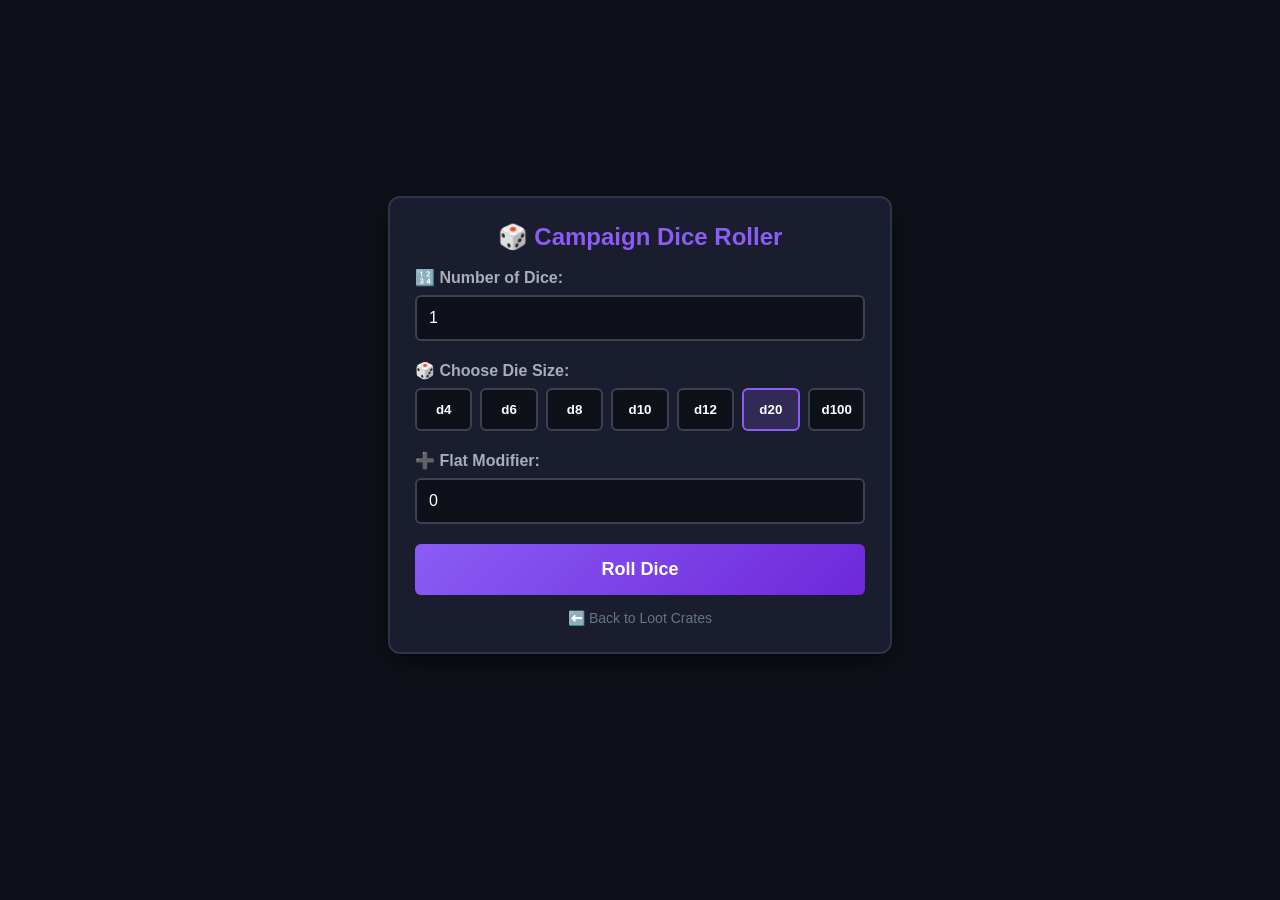
<file: dice.html>
<!DOCTYPE html>
<html lang="en">
<head>
    <meta charset="UTF-8">
    <meta name="viewport" content="width=device-width, initial-scale=1.0">
    <title>Campaign Dice Roller</title>
    <style>
        body {
            background-color: #0f111a;
            color: #f0f4f8;
            font-family: 'Segoe UI', Tahoma, Geneva, Verdana, sans-serif;
            margin: 0;
            padding: 20px;
            display: flex;
            justify-content: center;
            align-items: center;
            min-height: 90vh;
        }
        .dice-card {
            background-color: #1a1d2e;
            border: 2px solid #2e344e;
            border-radius: 12px;
            padding: 25px;
            width: 100%;
            max-width: 450px;
            box-shadow: 0 10px 25px rgba(0,0,0,0.5);
            text-align: center;
        }
        h1 { color: #8b5cf6; margin-top: 0; font-size: 24px; }
        .form-group { margin-bottom: 20px; text-align: left; }
        label { display: block; font-weight: bold; margin-bottom: 8px; color: #a6adbb; }
        input[type="number"] {
            width: 100%; padding: 12px; background-color: #0f111a; color: #fff;
            border: 2px solid #3b4252; border-radius: 6px; font-size: 16px; box-sizing: border-box;
        }
        input:focus { border-color: #8b5cf6; outline: none; }
        .dice-grid { display: flex; flex-wrap: wrap; gap: 8px; margin-bottom: 20px; }
        .dice-btn {
            flex: 1; min-width: 55px; background-color: #0f111a; color: #fff; 
            border: 2px solid #3b4252; padding: 12px; border-radius: 6px; font-weight: bold; cursor: pointer;
        }
        .dice-btn.active-die { background-color: rgba(139, 92, 246, 0.2); border-color: #8b5cf6; }
        .roll-button {
            width: 100%; background: linear-gradient(135deg, #8b5cf6 0%, #6d28d9 100%);
            color: white; border: none; padding: 15px; font-size: 18px; font-weight: bold; border-radius: 6px; cursor: pointer;
        }
        .total-box {
            background: #0f111a; border: 3px solid #8b5cf6; width: 100px; height: 100px;
            border-radius: 50%; display: flex; align-items: center; justify-content: center; margin: 20px auto;
        }
        .total-box span { font-size: 36px; font-weight: bold; }
        .breakdown { color: #a6adbb; font-style: italic; background: #0f111a; padding: 10px; border-radius: 6px; font-size: 14px; }
        .hidden { display: none !important; }
        .back-link { display: inline-block; margin-top: 15px; color: #64748b; font-size: 14px; text-decoration: none; }
        .back-link:hover { color: #8b5cf6; text-decoration: underline; }
    </style>
</head>
<body>

    <div class="dice-card">
        <h1>🎲 Campaign Dice Roller</h1>
        
        <div class="form-group">
            <label for="dice-qty">🔢 Number of Dice:</label>
            <input type="number" id="dice-qty" value="1" min="1" max="50">
        </div>

        <div class="form-group">
            <label>🎲 Choose Die Size:</label>
            <div class="dice-grid">
                <button class="dice-btn" onclick="selectDie(4)">d4</button>
                <button class="dice-btn" onclick="selectDie(6)">d6</button>
                <button class="dice-btn" onclick="selectDie(8)">d8</button>
                <button class="dice-btn" onclick="selectDie(10)">d10</button>
                <button class="dice-btn" onclick="selectDieType(12)">d12</button>
                <button class="dice-btn active-die" id="default-die" onclick="selectDie(20)">d20</button>
                <button class="dice-btn" onclick="selectDie(100)">d100</button>
            </div>
        </div>

        <div class="form-group">
            <label for="dice-mod">➕ Flat Modifier:</label>
            <input type="number" id="dice-mod" value="0">
        </div>

        <button class="roll-button" onclick="rollDice()">Roll Dice</button>

        <div id="result-area" class="hidden">
            <div class="total-box"><span id="total-output">0</span></div>
            <p class="breakdown">Breakdown: <span id="breakdown-output">0</span></p>
        </div>
        
        <a href="index.html" class="back-link">⬅️ Back to Loot Crates</a>
    </div>

    <script>
        let currentSides = 20;

        function selectDie(sides) {
            currentSides = sides;
            document.querySelectorAll('.dice-btn').forEach(btn => btn.classList.remove('active-die'));
            event.target.classList.add('active-die');
        }

        function rollDice() {
            const qty = parseInt(document.getElementById('dice-qty').value) || 1;
            const mod = parseInt(document.getElementById('dice-mod').value) || 0;
            
            let rolls = [];
            let sum = 0;
            
            for (let i = 0; i < qty; i++) {
                let result = Math.floor(Math.random() * currentSides) + 1;
                rolls.push(result);
                sum += result;
            }
            
            const finalTotal = sum + mod;
            document.getElementById('result-area').classList.remove('hidden');
            document.getElementById('total-output').textContent = finalTotal;
            
            let txt = rolls.join(' + ');
            if (mod !== 0) txt += (mod > 0 ? ` + ${mod}` : ` - ${Math.abs(mod)}`);
            document.getElementById('breakdown-output').textContent = `(${txt})`;
        }
    </script>
</body>
</html>
</file>
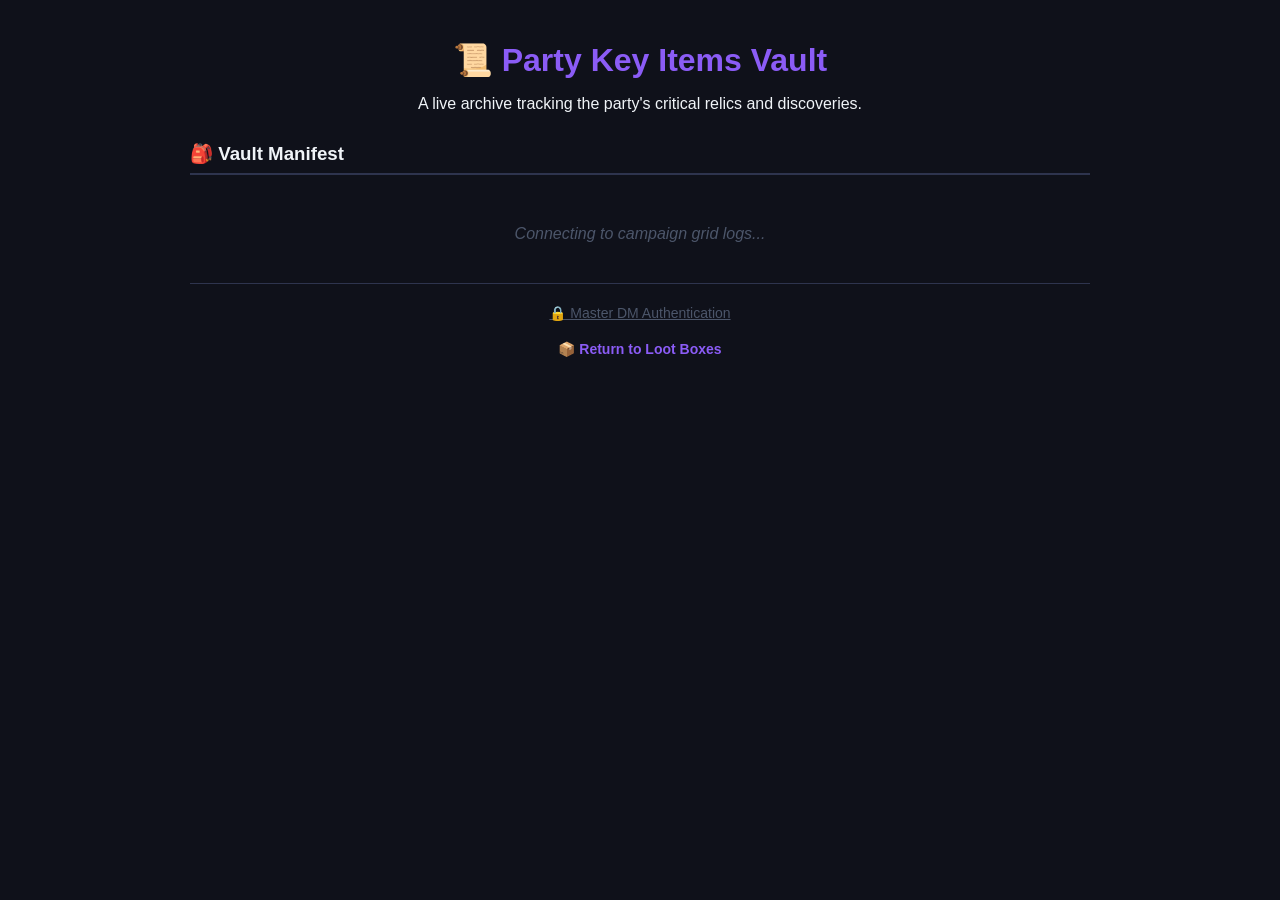
<file: inventory.html>
<!DOCTYPE html>
<html lang="en">
<head>
    <meta charset="UTF-8">
    <meta name="viewport" content="width=device-width, initial-scale=1.0">
    <title>Campaign Party Inventory</title>
    <style>
        :root {
            --bg-dark: #0f111a;
            --card-bg: #1a1d2e;
            --text-main: #f0f4f8;
            --accent: #8b5cf6;
            --color-Bronze: #cd7f32;
            --color-Silver: #c0c0c0;
            --color-Gold: #ffd700;
            --color-Platinum: #e5e4e2;
            --color-Legendary: #ff4500;
            --color-Celestial: #00ffff;
        }

        body {
            background-color: var(--bg-dark);
            color: var(--text-main);
            font-family: 'Segoe UI', Tahoma, Geneva, Verdana, sans-serif;
            margin: 0;
            padding: 20px;
        }

        .container { max-width: 900px; margin: 0 auto; }
        header { text-align: center; margin-bottom: 30px; }
        header h1 { color: var(--accent); margin-bottom: 5px; }
        
        .inventory-grid {
            display: grid;
            grid-template-columns: repeat(auto-fill, minmax(260px, 1fr));
            gap: 20px;
            margin-top: 20px;
        }

        .item-card {
            background-color: var(--card-bg);
            border: 2px solid #2e344e;
            border-radius: 8px;
            padding: 15px;
            box-shadow: 0 4px 15px rgba(0,0,0,0.3);
            position: relative;
        }

        .item-header {
            display: flex;
            justify-content: space-between;
            align-items: center;
            margin-bottom: 10px;
            border-bottom: 1px solid #2e344e;
            padding-bottom: 8px;
        }

        .item-title { font-size: 18px; font-weight: bold; margin: 0; }
        .rating-badge {
            padding: 3px 10px;
            border-radius: 12px;
            font-size: 11px;
            font-weight: bold;
            text-transform: uppercase;
            color: #000;
        }

        .item-ability {
            font-size: 14px;
            color: #d8dee9;
            line-height: 1.4;
            background: #0f111a;
            padding: 10px;
            border-radius: 4px;
            margin: 5px 0 0 0;
        }

        .delete-btn {
            background: #ef4444; color: white; border: none; padding: 5px 10px;
            font-size: 11px; border-radius: 4px; cursor: pointer; margin-top: 10px;
        }

        .form-card {
            background-color: var(--card-bg);
            border: 2px solid var(--accent);
            border-radius: 8px;
            padding: 20px;
            margin-bottom: 30px;
            box-shadow: 0 4px 20px rgba(139, 92, 246, 0.2);
        }

        .form-group { margin-bottom: 15px; }
        label { display: block; font-weight: bold; margin-bottom: 5px; color: #a6adbb; }
        input[type="text"], select, textarea {
            width: 100%; padding: 10px; background-color: #0f111a; color: #fff;
            border: 2px solid #3b4252; border-radius: 6px; font-size: 14px; box-sizing: border-box;
        }
        textarea { resize: vertical; min-height: 60px; }
        
        .action-btn {
            background: linear-gradient(135deg, #8b5cf6 0%, #6d28d9 100%);
            color: white; border: none; padding: 12px 20px; font-size: 15px;
            font-weight: bold; border-radius: 6px; cursor: pointer; width: 100%;
        }

        footer { margin-top: 40px; text-align: center; border-top: 1px solid #2e344e; padding-top: 20px; }
        .admin-link-btn { background: none; border: none; color: #4c566a; cursor: pointer; font-size: 14px; text-decoration: underline; }
        .admin-link-btn:hover { color: var(--accent); }

        .modal-overlay { position: fixed; top:0; left:0; width:100%; height:100%; background:rgba(0,0,0,0.8); z-index:100; display:flex; align-items:center; justify-content:center; }
        .modal-content { background: var(--card-bg); border: 2px solid #3b4252; padding: 25px; border-radius: 8px; width: 320px; }
        .status-msg { font-size: 13px; font-weight: bold; margin-bottom: 10px; }
        .status-success { color: #22c55e; } .status-error { color: #ef4444; }
        .modal-actions { display: flex; justify-content: flex-end; gap: 10px; margin-top: 15px; }
        .modal-btn { padding: 8px 16px; border: none; border-radius: 4px; cursor: pointer; font-weight: bold; }
        .modal-btn.confirm { background-color: var(--accent); color: white; }
        .modal-btn.cancel { background-color: #3b4252; color: white; }

        .hidden { display: none !important; }
        .no-items { font-style: italic; color: #4c566a; text-align: center; width: 100%; grid-column: 1 / -1; margin-top: 30px; }

        /* Dynamic Border/Badge Tier colors */
        .border-Bronze { border-color: var(--color-Bronze); } .badge-Bronze { background-color: var(--color-Bronze); }
        .border-Silver { border-color: var(--color-Silver); } .badge-Silver { background-color: var(--color-Silver); }
        .border-Gold { border-color: var(--color-Gold); } .badge-Gold { background-color: var(--color-Gold); }
        .border-Platinum { border-color: var(--color-Platinum); } .badge-Platinum { background-color: var(--color-Platinum); }
        .border-Legendary { border-color: var(--color-Legendary); } .badge-Legendary { background-color: var(--color-Legendary); color: white; }
        .border-Celestial { border-color: var(--color-Celestial); box-shadow: 0 0 10px rgba(0,255,255,0.3); } .badge-Celestial { background-color: var(--color-Celestial); }
    </style>
</head>
<body>

    <div class="container">
        <header>
            <h1>📜 Party Key Items Vault</h1>
            <p>A live archive tracking the party's critical relics and discoveries.</p>
        </header>

        <!-- Private DM Creation Terminal (Hidden until correct Admin Login) -->
        <section id="admin-creator-panel" class="form-card hidden">
            <h3 style="margin-top:0; color:var(--accent);">🛠️ Artifact Minting Terminal</h3>
            <div class="form-group">
                <label>Item Name:</label>
                <input type="text" id="new-item-name" placeholder="e.g. Ancient Datapad, Crypt Key...">
            </div>
            <div class="form-group">
                <label>Rating / Rarity Classification:</label>
                <select id="new-item-tier">
                    <option value="Bronze">Bronze</option>
                    <option value="Silver">Silver</option>
                    <option value="Gold">Gold</option>
                    <option value="Platinum">Platinum</option>
                    <option value="Legendary">Legendary</option>
                    <option value="Celestial">Celestial</option>
                </select>
            </div>
            <div class="form-group">
                <label>Item Ability / Properties:</label>
                <textarea id="new-item-ability" placeholder="Describe what use this key item serves..."></textarea>
            </div>
            <button class="action-btn" onclick="createNewKeyItem()">Manifest Item into Vault</button>
        </section>

        <!-- Public Live Vault Display Grid -->
        <h3 style="border-bottom: 2px solid #2e344e; padding-bottom: 8px;">🎒 Vault Manifest</h3>
        <div id="vault-grid-container" class="inventory-grid">
            <div class="no-items">Connecting to campaign grid logs...</div>
        </div>

        <footer>
            <button id="admin-trigger-btn" class="admin-link-btn">🔒 Master DM Authentication</button>
            <br><br>
            <a href="index.html" style="color:#8b5cf6; text-decoration:none; font-size:14px; font-weight:bold;">📦 Return to Loot Boxes</a>
        </footer>
    </div>

    <!-- Login Modal Box Override -->
    <div id="login-modal" class="modal-overlay hidden">
        <div class="modal-content">
            <h3 style="margin-top:0; color:var(--accent);">Syndicate Authentication</h3>
            <div id="login-status-msg" class="status-msg"></div>
            <div class="form-group">
                <label>Syndicate ID:</label>
                <input type="text" id="admin-id-input">
            </div>
            <div class="form-group">
                <label>Access Password:</label>
                <input type="password" id="admin-pass-input">
            </div>
            <div class="modal-actions">
                <button class="modal-btn confirm" onclick="attemptAdminVerification()">Verify</button>
                <button class="modal-btn cancel" onclick="closeAuthModal()">Cancel</button>
            </div>
        </div>
    </div>

    <script>
        const MASTER_ID = "Syndicate99";
        const MASTER_PASSWORD = "Password123";
        
        // 📡 NEW FOLDER EXTENSION: Points directly to an inventory bucket separate from the lockout switches
        const DATABASE_API_URL = "https://firebaseio.com";

        let isAdminAuthenticated = false;
        let loadedVaultItems = {};

        // Auto-fetch data when the page wakes up
        document.addEventListener("DOMContentLoaded", fetchVaultItems);

        function attemptAdminVerification() {
            const id = document.getElementById('admin-id-input').value.trim();
            const pass = document.getElementById('admin-pass-input').value.trim();
            const msg = document.getElementById('login-status-msg');

            if (id === MASTER_ID && pass === MASTER_PASSWORD) {
                msg.className = "status-msg status-success";
                msg.textContent = "Authorized. Minting terminal ready.";
                isAdminAuthenticated = true;
                setTimeout(() => {
                    document.getElementById('login-modal').classList.add('hidden');
                    document.getElementById('admin-creator-panel').classList.remove('hidden');
renderInventory(); // Redraw menu to show remove controls if validated
}, 1000);
} else {
msg.className = "status-msg status-error";
msg.textContent = "Access Denied. Invalid credentials.";
}
}
function fetchVaultItems() {
fetch(DATABASE_API_URL)
.then(res => res.json())
.then(data => {
loadedVaultItems = data || {};
renderInventory();
}).catch(err => console.log("Inventory load error:", err));
}
function renderInventory() {
const grid = document.getElementById('vault-grid-container');
grid.innerHTML = "";
const keys = Object.keys(loadedVaultItems);
if (keys.length === 0) {
grid.innerHTML = 'The item vault is currently empty.';
return;
}
keys.forEach(firebaseKey => {
const item = loadedVaultItems[firebaseKey];
const card = document.createElement('div');
card.className = item-card border-${item.tier};
card.innerHTML = <div class="item-header"> <h4 class="item-title">${item.name}</h4> <span class="rating-badge badge-${item.tier}">${item.tier}</span> </div> <p class="item-ability">${item.ability}</p>;
// If logged in as DM, append a real-time wipe switch to the bottom row card slots
if (isAdminAuthenticated) {
const del = document.createElement('button');
del.className = "delete-btn";
del.textContent = "🗑️ Destroy Relic";
del.onclick = () => wipeItemEntry(firebaseKey);
card.appendChild(del);
}
grid.appendChild(card);
});
}
function createNewKeyItem() {
const name = document.getElementById('new-item-name').value.trim();
const tier = document.getElementById('new-item-tier').value;
const ability = document.getElementById('new-item-ability').value.trim();
if (!name || !ability) {
alert("Manifest error: Items require a valid tracking designation name and structural rules properties text.");
return;
}
const itemPayload = { name, tier, ability };
// Send payload to database bucket
fetch(DATABASE_API_URL, {
method: "POST", // POST tells Firebase to automatically generate a unique ID tag for the item
headers: { "Content-Type": "application/json" },
body: JSON.stringify(itemPayload)
}).then(() => {
// Clear input boxes
document.getElementById('new-item-name').value = "";
document.getElementById('new-item-ability').value = "";
fetchVaultItems(); // Force screen update immediately
}).catch(err => alert("Minting error layout connection drop: " + err));
}
function wipeItemEntry(keyID) {
if (!confirm("Are you sure you want to permanently delete this item from the party inventory?")) return;
// Target the specific unique item link directly inside the cloud layout network path
const targetUrl = https://firebaseio.com{keyID}.json;
fetch(targetUrl, { method: "DELETE" })
.then(() => fetchVaultItems())
.catch(err => alert("Wipe transmission dropping link configurations handles: " + err));
}
document.getElementById('admin-trigger-btn').addEventListener('click', () => {
document.getElementById('login-modal').classList.remove('hidden');
document.getElementById('login-status-msg').textContent = "";
document.getElementById('admin-id-input').value = "";
document.getElementById('admin-pass-input').value = "";
});
function closeAuthModal() { document.getElementById('login-modal').classList.add('hidden'); }
</file>
